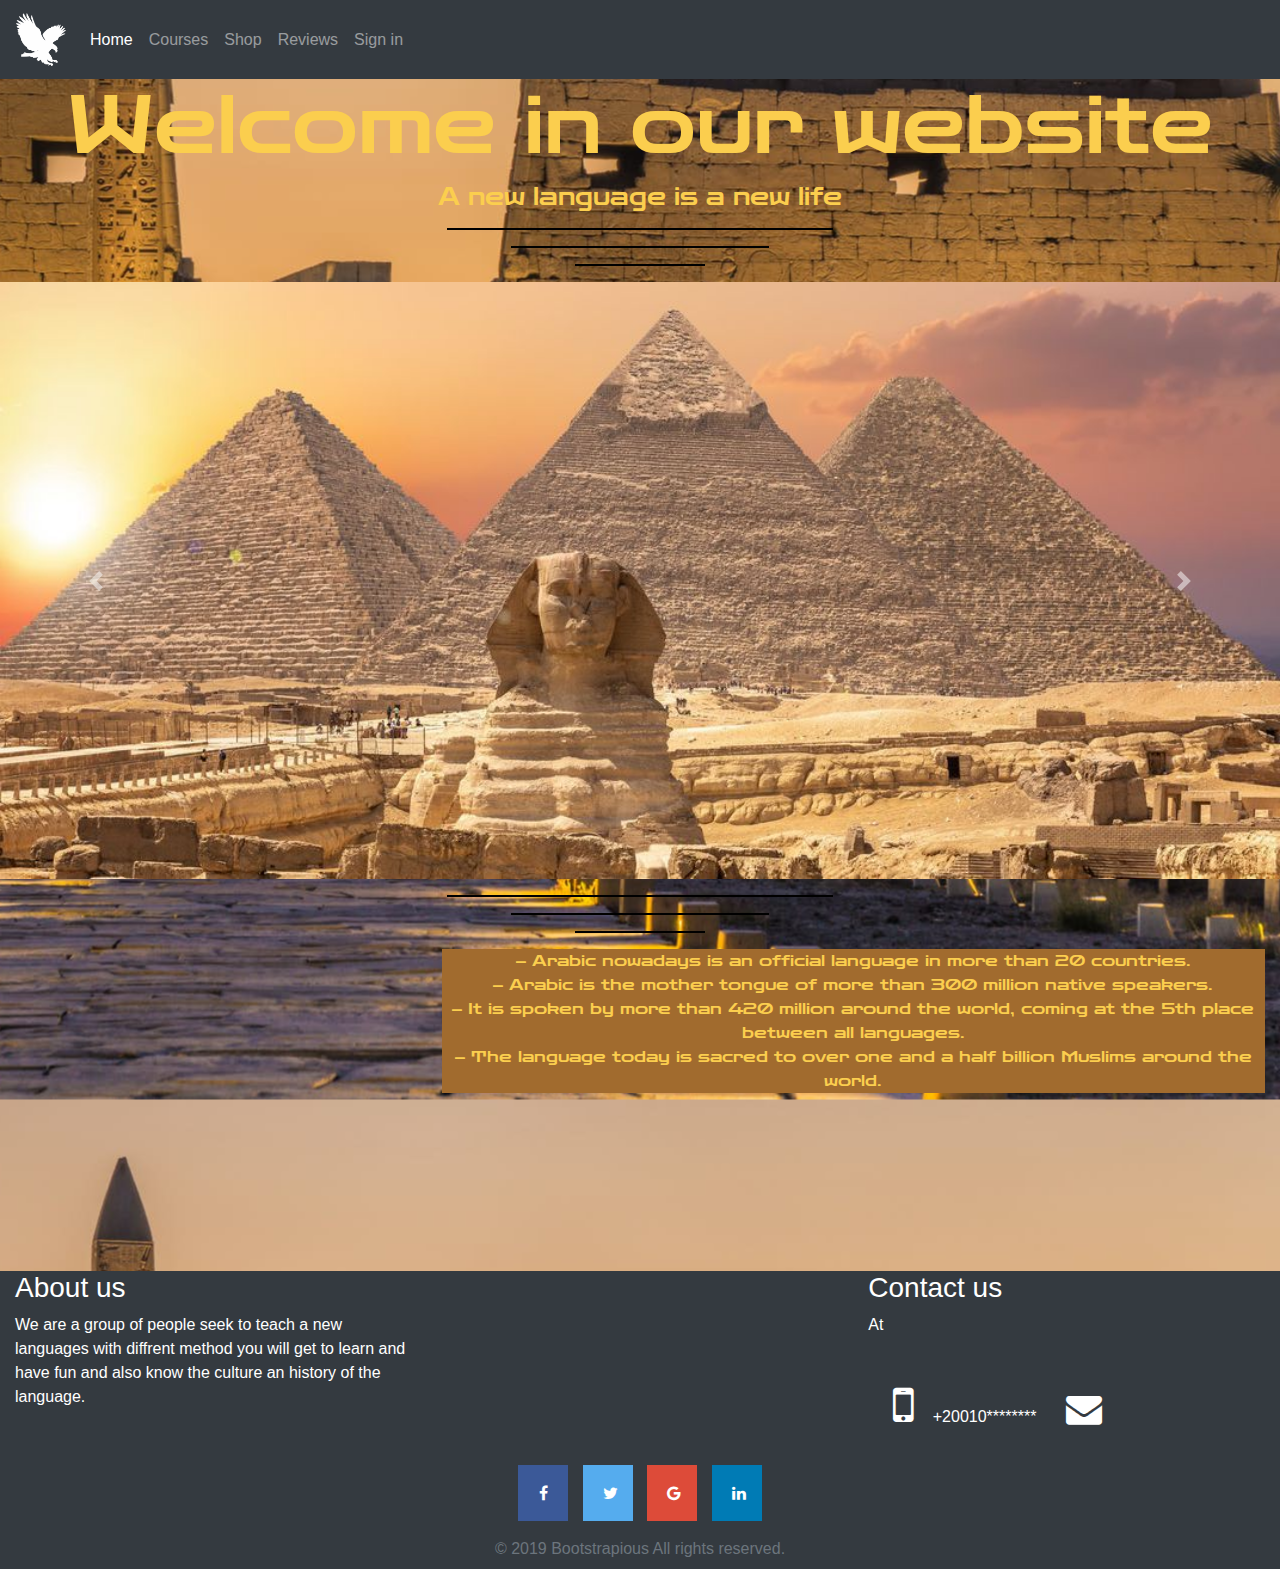
<file: Index.html>
<!DOCTYPE html>
<html lang="en">

<head>
    <meta charset="UTF-8">
    <meta http-equiv="X-UA-Compatible" content="IE=edge">
    <meta name="viewport" content="width=device-width, initial-scale=1.0">
    <link rel="shortout icon" type="image/x-icon" href="./images/logo.png">
    <link rel="stylesheet" href="./css/bootstrap.min.css">
    <link rel="stylesheet" href="./css/style.css">
    <link rel="preconnect" href="https://fonts.gstatic.com">
    <link href="https://fonts.googleapis.com/css2?family=Zen+Dots&display=swap" rel="stylesheet">
    <link rel="stylesheet" href="https://cdnjs.cloudflare.com/ajax/libs/font-awesome/4.7.0/css/font-awesome.min.css">

    <title>Learn</title>


</head>

<body>
    <nav class="navbar navbar-expand-lg navbar-dark bg-dark">
        <a class="navbar-brand" href="#"><img width="50px" src="./images/logo.png"></a>
        <button class="navbar-toggler" type="button" data-toggle="collapse" data-target="#navbarNavDropdown"
            aria-controls="navbarNavDropdown" aria-expanded="false" aria-label="Toggle navigation">
            <span class="navbar-toggler-icon"></span>
        </button>
        <div class="collapse navbar-collapse" id="navbarNavDropdown">
            <ul class="navbar-nav">
                <li class="nav-item active">
                    <a class="nav-link" href="#">Home <span class="sr-only">(current)</span></a>
                </li>
                <li class="nav-item">
                    <a class="nav-link" href="#">Courses</a>
                </li>
                <li class="nav-item">
                    <a class="nav-link" href="#">Shop</a>
                <li class="nav-item">
                    <a class="nav-link rev" href="#">Reviews</a>
                </li>
                </li>
                <li class="nav-item dropdown">
                    <a class="nav-link rev" href="sign_in.html">Sign in</a>
                </li>

            </ul>
        </div>
    </nav>
    <!-- Welcome qoute -->
    <header class="header">
        <h1>Welcome in our website</h1>
        <h4>A new language is a new life</h4>
        <hr style="width: 30%; border: 1px solid black;">
        <hr style="width: 20%; border: 1px solid black;">
        <hr style="width: 10%; border: 1px solid black;">

        <div id="carouselExampleFade" class="carousel slide carousel-fade" data-ride="carousel">
            <div class="carousel-inner">
                <div class="carousel-item active">
                    <img src="./images/1.jpg" class="d-block w-100" alt="...">
                </div>
                <div class="carousel-item">
                    <img src="./images/2.jpg" class="d-block w-100" alt="...">
                </div>
                <div class="carousel-item">
                    <img src="./images/header-19.jpg" class="d-block w-100" alt="...">
                </div>
            </div>
            <a class="carousel-control-prev" href="#carouselExampleFade" role="button" data-slide="prev">
                <span class="carousel-control-prev-icon" aria-hidden="true"></span>
                <span class="sr-only">Previous</span>
            </a>
            <a class="carousel-control-next" href="#carouselExampleFade" role="button" data-slide="next">
                <span class="carousel-control-next-icon" aria-hidden="true"></span>
                <span class="sr-only">Next</span>
            </a>
        </div>
    </header>
    <hr style="width: 30%; border: 1px solid black;">
    <hr style="width: 20%; border: 1px solid black;">
    <hr style="width: 10%; border: 1px solid black;">
    <section>
        <div class="container-fluid">
            <div class="row">
                <div class="col-md-4 col-sm-4">
                    <div>
                        <iframe width="560" height="315" src="https://www.youtube.com/embed/oNjVX5fjjl0"
                            title="YouTube video player" frameborder="0"
                            allow="accelerometer; autoplay; clipboard-write; encrypted-media; gyroscope; picture-in-picture"
                            allowfullscreen></iframe>
                    </div>

                </div>
                <div class="col-md-8 col-sm-4">
                    <div>
                        <p class="intro">– Arabic nowadays is an official language in more than 20 countries.
                            <br>
                            – Arabic is the mother tongue of more than 300 million native speakers.
                            <br>
                            – It is spoken by more than 420 million around the world, coming at the 5th place between
                            all
                            languages.
                            <br>
                            – The language today is sacred to over one and a half billion Muslims around the world.
                            <br>
                        </p>
                    </div>

                </div>
            </div>
        </div>

    </section>
    <FOOTER class="bg-dark ">
        <div class="container-fluid">
            <div class="row">
                <div class="col-md-4 col-sm-4">
                    <div>
                        <h3>About us</h3>
                        <p>
                            We are a group of people seek to teach a new languages with diffrent method you will get
                            to learn and have fun and also know the culture an history of the language.
                        </p>
                    </div>
                </div>
                <div class="col-md-4 col-sm-4">
                    <div>

                    </div>
                </div>
                <div class="col-md-4 col-sm-4">
                    <div class="aa">
                        <a href="Contact us.html" target="_blank">
                            <h3>Contact us</h3>
                        </a>
                        <p>At</p>
                        <a href="#" class="fa fa-mobile-phone" style="font-size: 48px;"></a>
                        <p class="number">+20010********</p>
                        <a href="mailto:support@certe.com" class="fa fa-envelope" style="font-size:36px"></a>

                    </div>
                </div>



            </div>
        </div>
        <div class="CR">
            <a href="https://www.facebook.com/" target="_blank" class="fa fa-facebook"></a>
            <a href="https://www.twitter.com/" target="_blank" class="fa fa-twitter"></a>
            <a href="https://www.google.com/" target="_blank" class="fa fa-google"></a>
            <a href="https://www.linkedin.com/" target="_blank" class="fa fa-linkedin"></a>

            <p class="text-muted mb-0 py-2 ">© 2019 Bootstrapious All rights reserved.</p>
        </div>

    </FOOTER>

    <!-- Bootstap Scripts -->
    <script src="./js/jquery-3.5.1.slim.min.js"></script>
    <script src="./js/popper.min.js"></script>
    <script src="./js/bootstrap.min.js"></script>


</body>

</html>
</file>
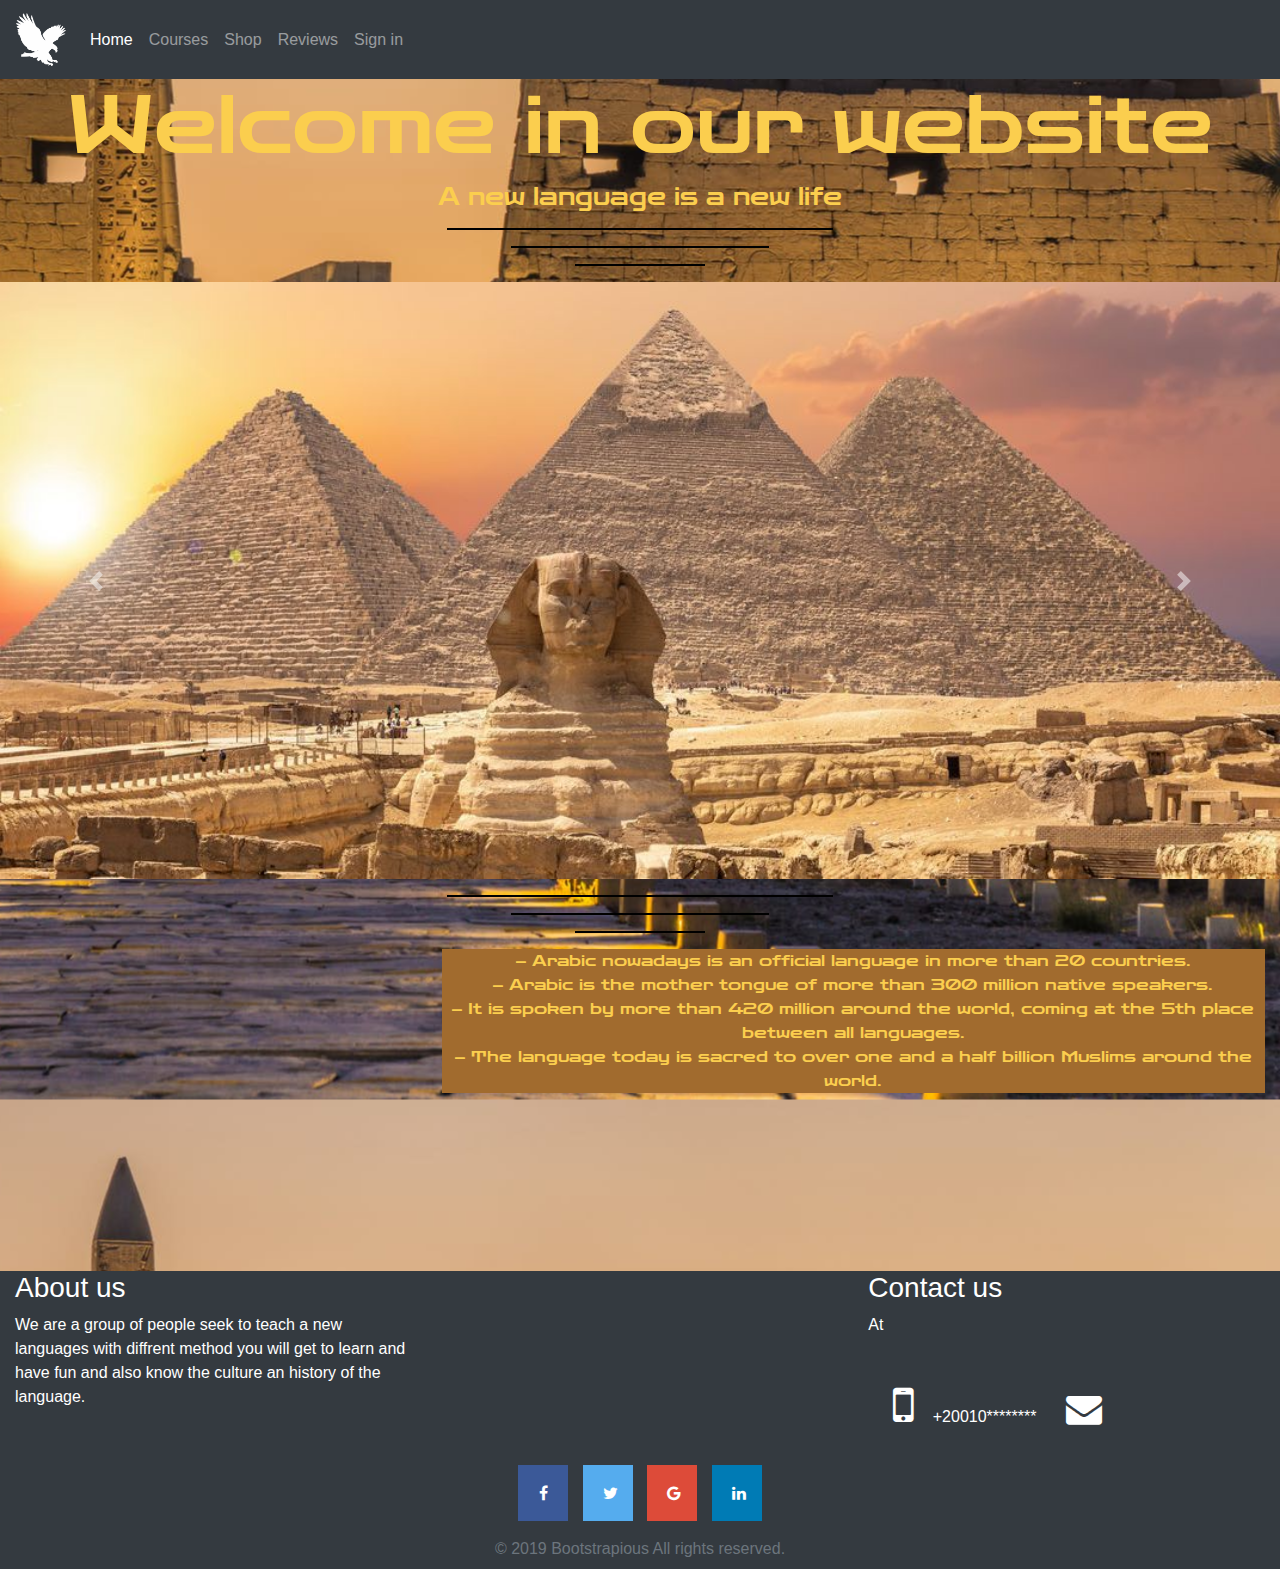
<file: index.html>
<!DOCTYPE html>
<html lang="en">

<head>
    <meta charset="UTF-8">
    <meta http-equiv="X-UA-Compatible" content="IE=edge">
    <meta name="viewport" content="width=device-width, initial-scale=1.0">
    <link rel="shortout icon" type="image/x-icon" href="./images/logo.png">
    <link rel="stylesheet" href="./css/bootstrap.min.css">
    <link rel="stylesheet" href="./css/style.css">
    <link rel="preconnect" href="https://fonts.gstatic.com">
    <link href="https://fonts.googleapis.com/css2?family=Zen+Dots&display=swap" rel="stylesheet">
    <link rel="stylesheet" href="https://cdnjs.cloudflare.com/ajax/libs/font-awesome/4.7.0/css/font-awesome.min.css">

    <title>Learn</title>


</head>

<body>
    <nav class="navbar navbar-expand-lg navbar-dark bg-dark">
        <a class="navbar-brand" href="#"><img width="50px" src="./images/logo.png"></a>
        <button class="navbar-toggler" type="button" data-toggle="collapse" data-target="#navbarNavDropdown"
            aria-controls="navbarNavDropdown" aria-expanded="false" aria-label="Toggle navigation">
            <span class="navbar-toggler-icon"></span>
        </button>
        <div class="collapse navbar-collapse" id="navbarNavDropdown">
            <ul class="navbar-nav">
                <li class="nav-item active">
                    <a class="nav-link" href="#">Home <span class="sr-only">(current)</span></a>
                </li>
                <li class="nav-item">
                    <a class="nav-link" href="#">Courses</a>
                </li>
                <li class="nav-item">
                    <a class="nav-link" href="#">Shop</a>
                <li class="nav-item">
                    <a class="nav-link rev" href="#">Reviews</a>
                </li>
                </li>
                <li class="nav-item dropdown">
                    <a class="nav-link rev" href="sign_in.html">Sign in</a>
                </li>

            </ul>
        </div>
    </nav>
    <!-- Welcome qoute -->
    <header class="header">
        <h1>Welcome in our website</h1>
        <h4>A new language is a new life</h4>
        <hr style="width: 30%; border: 1px solid black;">
        <hr style="width: 20%; border: 1px solid black;">
        <hr style="width: 10%; border: 1px solid black;">

        <div id="carouselExampleFade" class="carousel slide carousel-fade" data-ride="carousel">
            <div class="carousel-inner">
                <div class="carousel-item active">
                    <img src="./images/1.jpg" class="d-block w-100" alt="...">
                </div>
                <div class="carousel-item">
                    <img src="./images/2.jpg" class="d-block w-100" alt="...">
                </div>
                <div class="carousel-item">
                    <img src="./images/header-19.jpg" class="d-block w-100" alt="...">
                </div>
            </div>
            <a class="carousel-control-prev" href="#carouselExampleFade" role="button" data-slide="prev">
                <span class="carousel-control-prev-icon" aria-hidden="true"></span>
                <span class="sr-only">Previous</span>
            </a>
            <a class="carousel-control-next" href="#carouselExampleFade" role="button" data-slide="next">
                <span class="carousel-control-next-icon" aria-hidden="true"></span>
                <span class="sr-only">Next</span>
            </a>
        </div>
    </header>
    <hr style="width: 30%; border: 1px solid black;">
    <hr style="width: 20%; border: 1px solid black;">
    <hr style="width: 10%; border: 1px solid black;">
    <section>
        <div class="container-fluid">
            <div class="row">
                <div class="col-md-4 col-sm-4">
                    <div>
                        <iframe width="560" height="315" src="https://www.youtube.com/embed/oNjVX5fjjl0"
                            title="YouTube video player" frameborder="0"
                            allow="accelerometer; autoplay; clipboard-write; encrypted-media; gyroscope; picture-in-picture"
                            allowfullscreen></iframe>
                    </div>

                </div>
                <div class="col-md-8 col-sm-4">
                    <div>
                        <p class="intro">– Arabic nowadays is an official language in more than 20 countries.
                            <br>
                            – Arabic is the mother tongue of more than 300 million native speakers.
                            <br>
                            – It is spoken by more than 420 million around the world, coming at the 5th place between
                            all
                            languages.
                            <br>
                            – The language today is sacred to over one and a half billion Muslims around the world.
                            <br>
                        </p>
                    </div>

                </div>
            </div>
        </div>

    </section>
    <FOOTER class="bg-dark ">
        <div class="container-fluid">
            <div class="row">
                <div class="col-md-4 col-sm-4">
                    <div>
                        <h3>About us</h3>
                        <p>
                            We are a group of people seek to teach a new languages with diffrent method you will get
                            to learn and have fun and also know the culture an history of the language.
                        </p>
                    </div>
                </div>
                <div class="col-md-4 col-sm-4">
                    <div>

                    </div>
                </div>
                <div class="col-md-4 col-sm-4">
                    <div class="aa">
                        <a href="Contact us.html" target="_blank">
                            <h3>Contact us</h3>
                        </a>
                        <p>At</p>
                        <a href="#" class="fa fa-mobile-phone" style="font-size: 48px;"></a>
                        <p class="number">+20010********</p>
                        <a href="mailto:support@certe.com" class="fa fa-envelope" style="font-size:36px"></a>

                    </div>
                </div>



            </div>
        </div>
        <div class="CR">
            <a href="https://www.facebook.com/" target="_blank" class="fa fa-facebook"></a>
            <a href="https://www.twitter.com/" target="_blank" class="fa fa-twitter"></a>
            <a href="https://www.google.com/" target="_blank" class="fa fa-google"></a>
            <a href="https://www.linkedin.com/" target="_blank" class="fa fa-linkedin"></a>

            <p class="text-muted mb-0 py-2 ">© 2019 Bootstrapious All rights reserved.</p>
        </div>

    </FOOTER>

    <!-- Bootstap Scripts -->
    <script src="./js/jquery-3.5.1.slim.min.js"></script>
    <script src="./js/popper.min.js"></script>
    <script src="./js/bootstrap.min.js"></script>


</body>

</html>
</file>
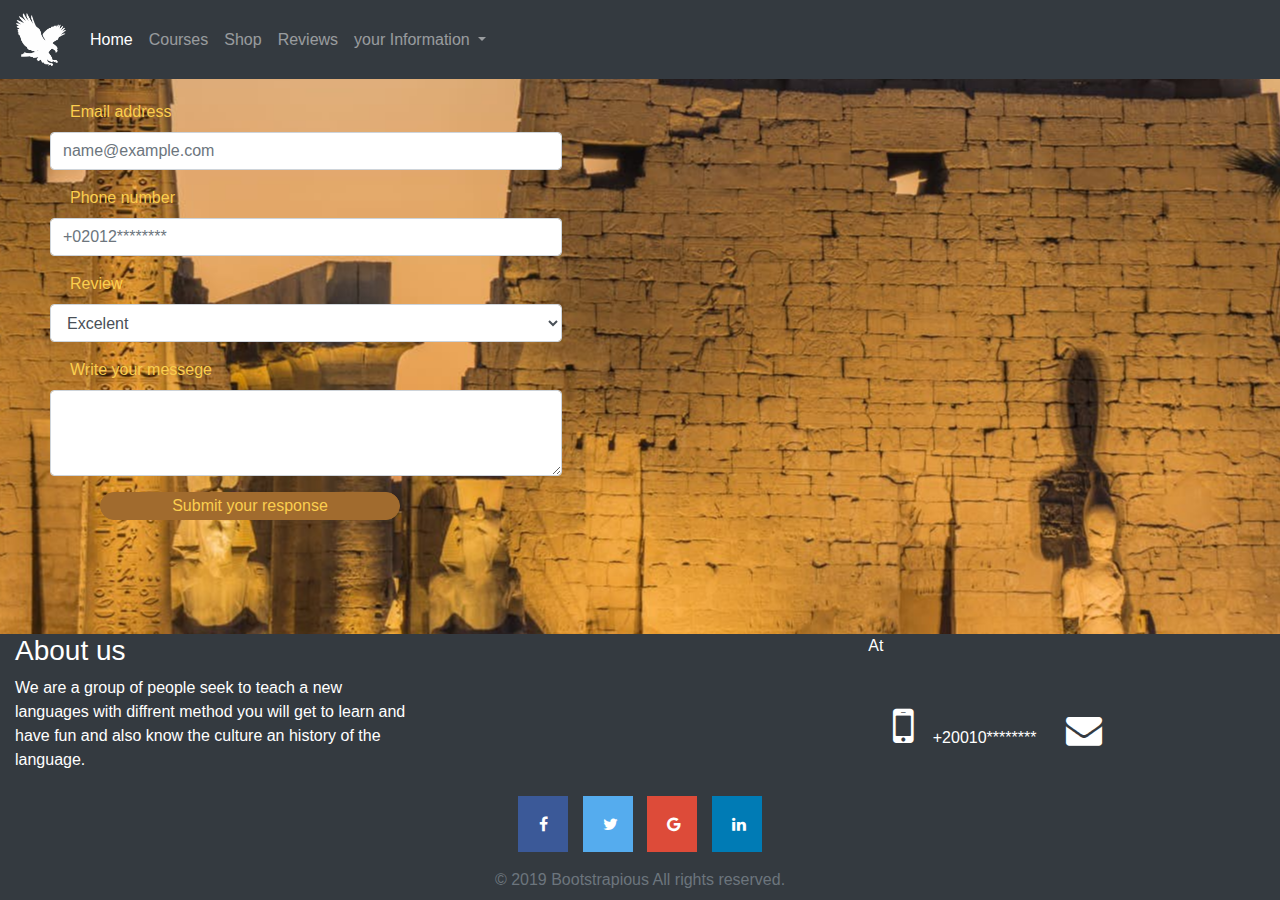
<file: Contact us.html>
<!DOCTYPE html>
<html lang="en">

<head>
    <meta charset="UTF-8">
    <meta http-equiv="X-UA-Compatible" content="IE=edge">
    <meta name="viewport" content="width=device-width, initial-scale=1.0">
    <link rel="shortout icon" type="image/x-icon" href="./images/logo.png">
    <link rel="stylesheet" href="./css/bootstrap.min.css">
    <link rel="stylesheet" href="./css/style.css">
    <link rel="preconnect" href="https://fonts.gstatic.com">
    <link href="https://fonts.googleapis.com/css2?family=Zen+Dots&display=swap" rel="stylesheet">
    <link rel="stylesheet" href="https://cdnjs.cloudflare.com/ajax/libs/font-awesome/4.7.0/css/font-awesome.min.css">

    <title>Contact us</title>

    <style>

    </style>
</head>

<body>
    <nav class="navbar navbar-expand-lg navbar-dark bg-dark">
        <a class="navbar-brand" href="#"><img width="50px" src="./images/logo.png"></a>
        <button class="navbar-toggler" type="button" data-toggle="collapse" data-target="#navbarNavDropdown"
            aria-controls="navbarNavDropdown" aria-expanded="false" aria-label="Toggle navigation">
            <span class="navbar-toggler-icon"></span>
        </button>
        <div class="collapse navbar-collapse" id="navbarNavDropdown">
            <ul class="navbar-nav">
                <li class="nav-item active">
                    <a class="nav-link" href="Home.html">Home <span class="sr-only">(current)</span></a>
                </li>
                <li class="nav-item">
                    <a class="nav-link" href="#">Courses</a>
                </li>
                <li class="nav-item">
                    <a class="nav-link" href="#">Shop</a>
                <li class="nav-item">
                    <a class="nav-link rev" href="#">Reviews</a>
                </li>
                </li>
                <li class="nav-item dropdown">
                    <a class="nav-link dropdown-toggle" href="#" id="navbarDropdownMenuLink" role="button"
                        data-toggle="dropdown" aria-haspopup="true" aria-expanded="false">
                        your Information
                    </a>
                    <div class="dropdown-menu" aria-labelledby="navbarDropdownMenuLink">
                        <label> User Name</label> <br>
                        <Label>Account</Label>
                        <a class="dropdown-item" href="#">log out</a>
                    </div>
                </li>

            </ul>
        </div>
    </nav>
    <!-- Welcome qoute -->
    <header>
        <form class="contact">
            <div class="form-group">
                <label for="exampleFormControlInput1">Email address</label>
                <input type="email" class="form-control" id="exampleFormControlInput1" placeholder="name@example.com">
            </div>
            <div class="form-group">
                <label for="exampleFormControlInput1">Phone number</label>
                <input type="text" class="form-control" id="exampleFormControlInput1" placeholder="+02012********">
            </div>
            <div class="form-group">
                <label for="exampleFormControlSelect1">Review</label>
                <select class="form-control" id="exampleFormControlSelect1">
                    <option>Excelent</option>
                    <option>V.good</option>
                    <option>good</option>
                    <option>bad</option>
                    <option>V.bad</option>
                </select>
            </div>
            <div class="form-group">
                <label for="exampleFormControlTextarea1">Write your messege</label>
                <textarea class="form-control" id="exampleFormControlTextarea1" rows="3"></textarea>
            </div>

             <button class="button"> <a href="thank you.html" target="_blank">Submit your response </a></button>
    </header>
    <FOOTER class="bg-dark FOOTER ">
        <div class="container-fluid">
            <div class="row">
                <div class="col-md-4 col-sm-4">
                    <div>
                        <h3>About us</h3>
                        <p>
                            We are a group of people seek to teach a new languages with diffrent method you will get
                            to learn and have fun and also know the culture an history of the language.
                        </p>
                    </div>
                </div>
                <div class="col-md-4 col-sm-4">
                    <div>

                    </div>
                </div>
                <div class="col-md-4 col-sm-4">
                    <div class="aa">
                        <a href="#">
                            <a href="Contact us.html" target="_blank">
                            </a>
                            <p>At</p>
                            <a href="#" class="fa fa-mobile-phone" style="font-size: 48px;"></a>
                            <p class="number">+20010********</p>
                            <a href="mailto:support@certe.com" class="fa fa-envelope" style="font-size:36px"></a>

                    </div>
                </div>



            </div>
        </div>
        <div class="CR">
            <a href="https://www.facebook.com/" target="_blank" class="fa fa-facebook"></a>
            <a href="https://www.twitter.com/" target="_blank" class="fa fa-twitter"></a>
            <a href="https://www.google.com/" target="_blank" class="fa fa-google"></a>
            <a href="https://www.linkedin.com/" target="_blank" class="fa fa-linkedin"></a>

            <p class="text-muted mb-0 py-2 ">© 2019 Bootstrapious All rights reserved.</p>
        </div>

    </FOOTER>

    <!-- Bootstap Scripts -->
    <script src="./js/jquery-3.5.1.slim.min.js"></script>
    <script src="./js/popper.min.js"></script>
    <script src="./js/bootstrap.min.js"></script>


</body>

</html>
</file>
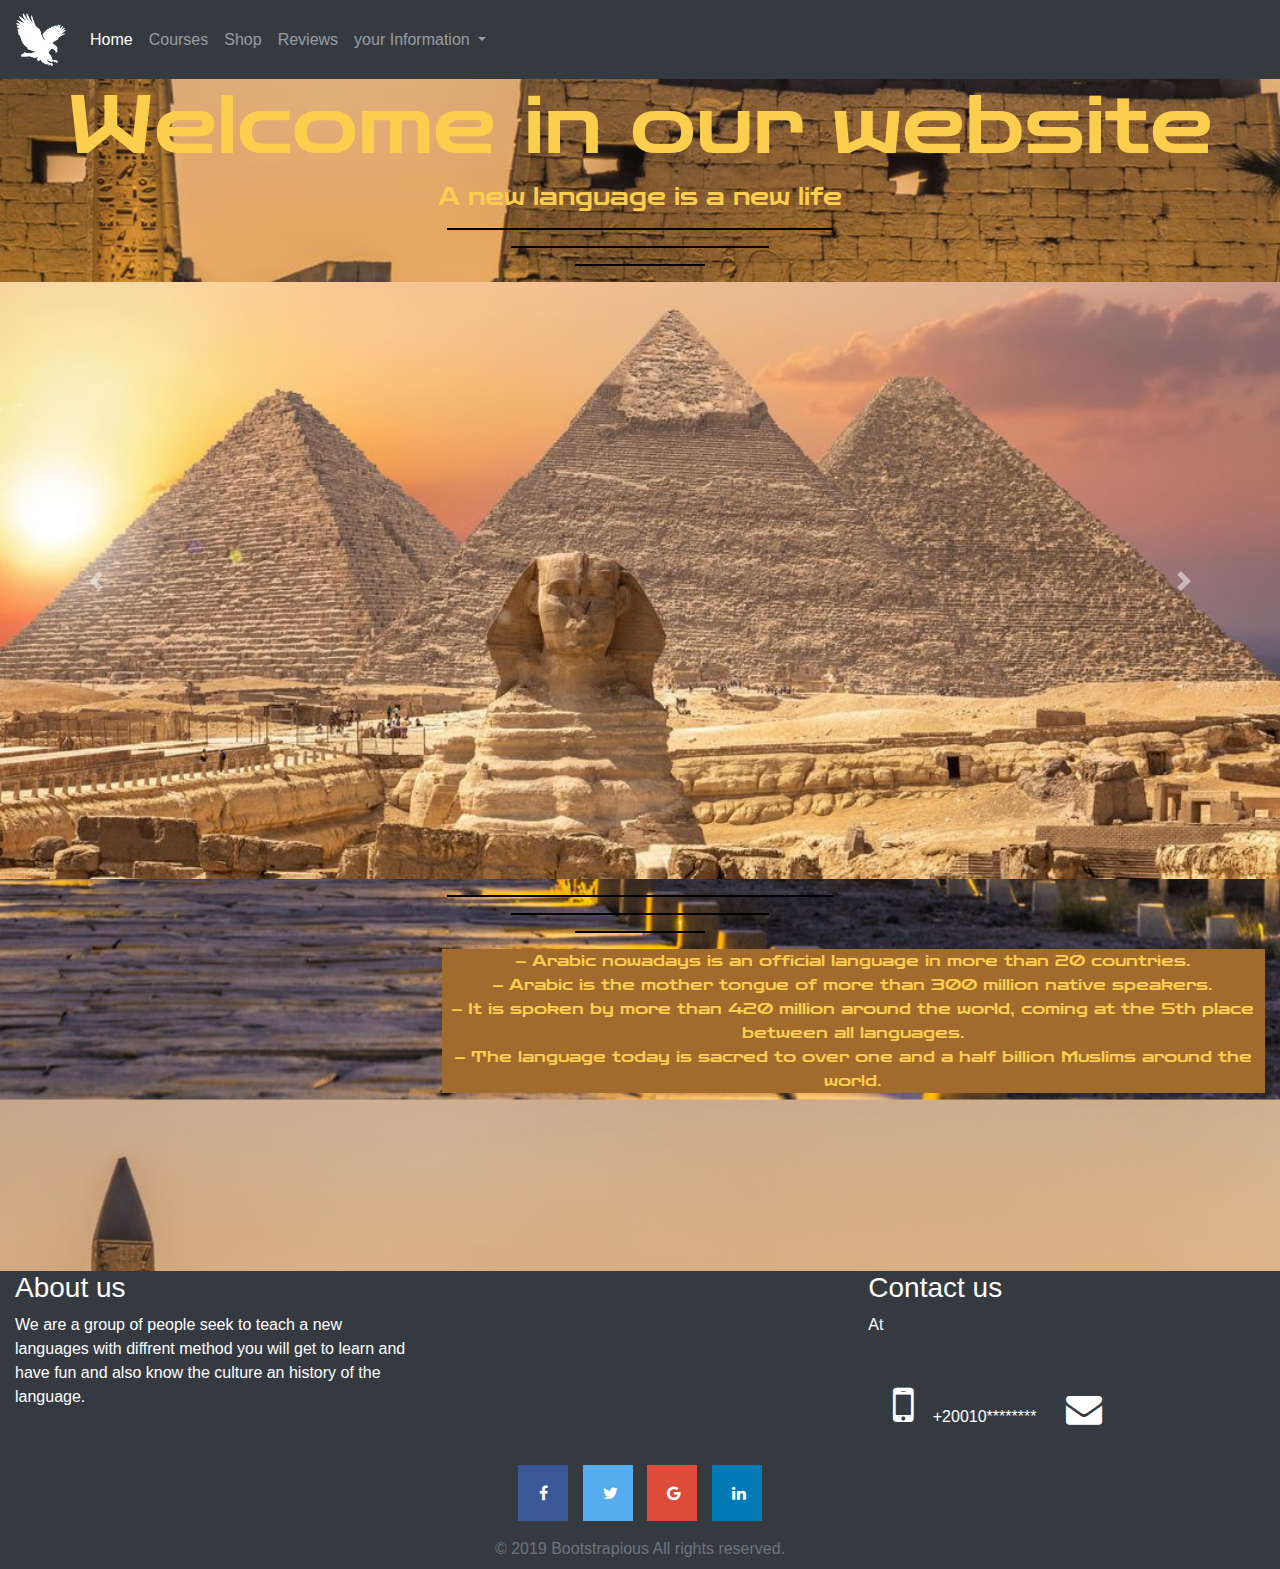
<file: Home.html>
<!DOCTYPE html>
<html lang="en">

<head>
    <meta charset="UTF-8">
    <meta http-equiv="X-UA-Compatible" content="IE=edge">
    <meta name="viewport" content="width=device-width, initial-scale=1.0">
    <link rel="shortout icon" type="image/x-icon" href="./images/logo.png">
    <link rel="stylesheet" href="./css/bootstrap.min.css">
    <link rel="stylesheet" href="./css/style.css">
    <link rel="preconnect" href="https://fonts.gstatic.com">
    <link href="https://fonts.googleapis.com/css2?family=Zen+Dots&display=swap" rel="stylesheet">
    <link rel="stylesheet" href="https://cdnjs.cloudflare.com/ajax/libs/font-awesome/4.7.0/css/font-awesome.min.css">
    <title>Learn</title>

    <style>

    </style>
</head>

<body>
    <nav class="navbar navbar-expand-lg navbar-dark bg-dark">
        <a class="navbar-brand" href="#"><img width="50px" src="./images/logo.png"></a>
        <button class="navbar-toggler" type="button" data-toggle="collapse" data-target="#navbarNavDropdown"
            aria-controls="navbarNavDropdown" aria-expanded="false" aria-label="Toggle navigation">
            <span class="navbar-toggler-icon"></span>
        </button>
        <div class="collapse navbar-collapse" id="navbarNavDropdown">
            <ul class="navbar-nav">
                <li class="nav-item active">
                    <a class="nav-link" href="#">Home <span class="sr-only">(current)</span></a>
                </li>
                <li class="nav-item">
                    <a class="nav-link" href="#">Courses</a>
                </li>
                <li class="nav-item">
                    <a class="nav-link" href="#">Shop</a>
                <li class="nav-item">
                    <a class="nav-link rev" href="">Reviews</a>
                </li>
                </li>
                <li class="nav-item dropdown">
                    <a class="nav-link dropdown-toggle" href="#" id="navbarDropdownMenuLink" role="button"
                        data-toggle="dropdown" aria-haspopup="true" aria-expanded="false">
                        your Information
                    </a>
                    <div class="dropdown-menu" aria-labelledby="navbarDropdownMenuLink">
                        <label> User Name</label> <br>
                        <Label>Account</Label>
                        <a class="dropdown-item" href="#">Progress</a>
                        <a class="dropdown-item" href="sign_in.html">log out</a>
                    </div>
                </li>

            </ul>
        </div>
    </nav>
    <!-- Welcome qoute -->
    <header class="header">
        <h1>Welcome in our website</h1>
        <h4>A new language is a new life</h4>
        <hr style="width: 30%; border: 1px solid black;">
        <hr style="width: 20%; border: 1px solid black;">
        <hr style="width: 10%; border: 1px solid black;">

        <div id="carouselExampleFade" class="carousel slide carousel-fade " data-ride="carousel">
            <div class="carousel-inner">
                <div class="carousel-item active">
                    <img src="./images/1.jpg" class="d-block w-100 " alt="...">
                </div>
                <div class="carousel-item">
                    <img src="./images/2.jpg" class="d-block w-100 " alt="...">
                </div>
                <div class="carousel-item">
                    <img src="./images/header-19.jpg" class="d-block w-100 " alt="...">
                </div>
            </div>
            <a class="carousel-control-prev" href="#carouselExampleFade" role="button" data-slide="prev">
                <span class="carousel-control-prev-icon" aria-hidden="true"></span>
                <span class="sr-only">Previous</span>
            </a>
            <a class="carousel-control-next" href="#carouselExampleFade" role="button" data-slide="next">
                <span class="carousel-control-next-icon" aria-hidden="true"></span>
                <span class="sr-only">Next</span>
            </a>
        </div>
    </header>
    <hr style="width: 30%; border: 1px solid black;">
    <hr style="width: 20%; border: 1px solid black;">
    <hr style="width: 10%; border: 1px solid black;">
    <section>
        <div class="container-fluid">
            <div class="row">
                <div class="col-md-4 col-sm-4">
                    <div>
                        <iframe width="560" height="315" src="https://www.youtube.com/embed/oNjVX5fjjl0"
                            title="YouTube video player" frameborder="0"
                            allow="accelerometer; autoplay; clipboard-write; encrypted-media; gyroscope; picture-in-picture"
                            allowfullscreen></iframe>
                    </div>

                </div>
                <div class="col-md-8 col-sm-4">
                    <div>
                        <p class="intro">– Arabic nowadays is an official language in more than 20 countries.
                            <br>
                            – Arabic is the mother tongue of more than 300 million native speakers.
                            <br>
                            – It is spoken by more than 420 million around the world, coming at the 5th place between
                            all
                            languages.
                            <br>
                            – The language today is sacred to over one and a half billion Muslims around the world.
                            <br>
                        </p>
                    </div>

                </div>
            </div>
        </div>

    </section>

    <FOOTER class="bg-dark ">
        <div class="container-fluid">
            <div class="row">
                <div class="col-md-4 col-sm-4">
                    <div>
                        <h3>About us</h3>
                        <p>
                            We are a group of people seek to teach a new languages with diffrent method you will get
                            to learn and have fun and also know the culture an history of the language.
                        </p>
                    </div>
                </div>
                <div class="col-md-4 col-sm-4">
                    <div>

                    </div>
                </div>
                <div class="col-md-4 col-sm-4">
                    <div class="aa">
                        <a href="Contact us.html" target="_blank">
                            <h3>Contact us</h3>
                        </a>
                        <p>At</p>
                        <a href="#" class="fa fa-mobile-phone" style="font-size: 48px;"></a>
                        <p class="number">+20010********</p>
                        <a href="mailto:support@certe.com" class="fa fa-envelope" style="font-size:36px"></a>

                    </div>
                </div>



            </div>
        </div>
        <div class="CR">
            <a href="https://www.facebook.com/" target="_blank" class="fa fa-facebook"></a>
            <a href="https://www.twitter.com/" target="_blank" class="fa fa-twitter"></a>
            <a href="https://www.google.com/" target="_blank" class="fa fa-google"></a>
            <a href="https://www.linkedin.com/" target="_blank" class="fa fa-linkedin"></a>

            <p class="text-muted mb-0 py-2 ">© 2019 Bootstrapious All rights reserved.</p>
        </div>

    </FOOTER>

    <!-- Bootstap Scripts -->
    <script src="./js/jquery-3.5.1.slim.min.js"></script>
    <script src="./js/popper.min.js"></script>
    <script src="./js/bootstrap.min.js"></script>


</body>

</html>
</file>
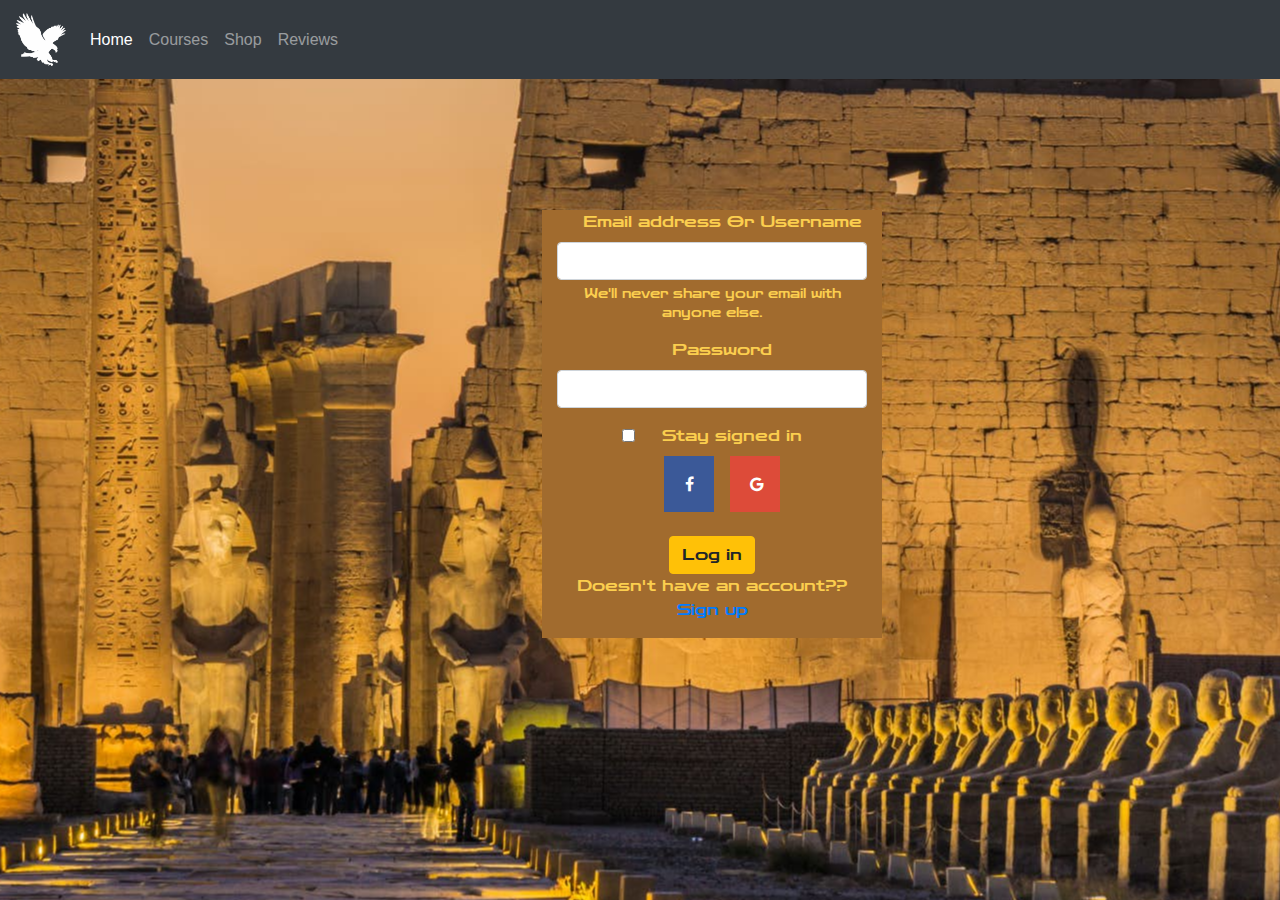
<file: sign_in.html>
<!DOCTYPE html>
<html lang="en">

<head>
    <meta charset="UTF-8">
    <meta http-equiv="X-UA-Compatible" content="IE=edge">
    <meta name="viewport" content="width=device-width, initial-scale=1.0">
    <link rel="shortout icon" type="image/x-icon" href="./images/logo.png">
    <link rel="stylesheet" href="./css/bootstrap.min.css">
    <link rel="stylesheet" href="./css/style.css">
    <link rel="preconnect" href="https://fonts.gstatic.com">
    <link href="https://fonts.googleapis.com/css2?family=Zen+Dots&display=swap" rel="stylesheet">
    <link rel="stylesheet" href="https://cdnjs.cloudflare.com/ajax/libs/font-awesome/4.7.0/css/font-awesome.min.css">

    <title>Sign in</title>
</head>

<body>

    <nav class="navbar navbar-expand-lg navbar-dark bg-dark">
        <a class="navbar-brand" href="#"><img width="50px" src="./images/logo.png"></a>
        <button class="navbar-toggler" type="button" data-toggle="collapse" data-target="#navbarNavDropdown"
            aria-controls="navbarNavDropdown" aria-expanded="false" aria-label="Toggle navigation">
            <span class="navbar-toggler-icon"></span>
        </button>
        <div class="collapse navbar-collapse" id="navbarNavDropdown">
            <ul class="navbar-nav">
                <li class="nav-item active">
                    <a class="nav-link" href="Index.html">Home <span class="sr-only">(current)</span></a>
                </li>
                <li class="nav-item">
                    <a class="nav-link" href="#">Courses</a>
                </li>
                <li class="nav-item">
                    <a class="nav-link" href="#">Shop</a>
                <li class="nav-item">
                    <a class="nav-link rev" href="#">Reviews</a>
                </li>
                </li>
            </ul>
        </div>
    </nav>

    <section class="sign_in">
        <div class="container">
            <div class="row">
                <div class="col-lg-12 form">
                    <form>
                        <div class="form-group ">
                            <label for="exampleInputEmail1">Email address Or Username</label>
                            <input type="email" class="form-control" id="exampleInputEmail1"
                                aria-describedby="emailHelp">
                            <small id="emailHelp" class="form-text text-">We'll never share your email with anyone
                                else.</small>
                        </div>
                        <div class="form-group">
                            <label for="exampleInputPassword1">Password</label>
                            <input type="password" class="form-control" id="exampleInputPassword1">
                        </div>
                        <div class="form-group form-check">
                            <input type="checkbox" class="form-check-input" id="exampleCheck1">
                            <label class="form-check-label" for="exampleCheck1">Stay signed in</label> <br>

                            <a href="https://www.facebook.com/" target="_blank" class="fa fa-facebook"></a>
                            <a href="https://www.google.com/" target="_blank" class="fa fa-google"></a>

                        </div>

                    </form>
                    <a href="Home.html"> <button type="submit" class="btn btn-warning ">Log
                            in</button></a>
                    <p>Doesn't have an account?? <a href="">Sign up</a></p>
                </div>
            </div>
        </div>

    </section>
    <FOOTER>

    </FOOTER>

    <!-- Bootstap Scripts -->
    <script src="./js/jquery-3.5.1.slim.min.js"></script>
    <script src="./js/popper.min.js"></script>
    <script src="./js/bootstrap.min.js"></script>


</body>

</html>
</file>
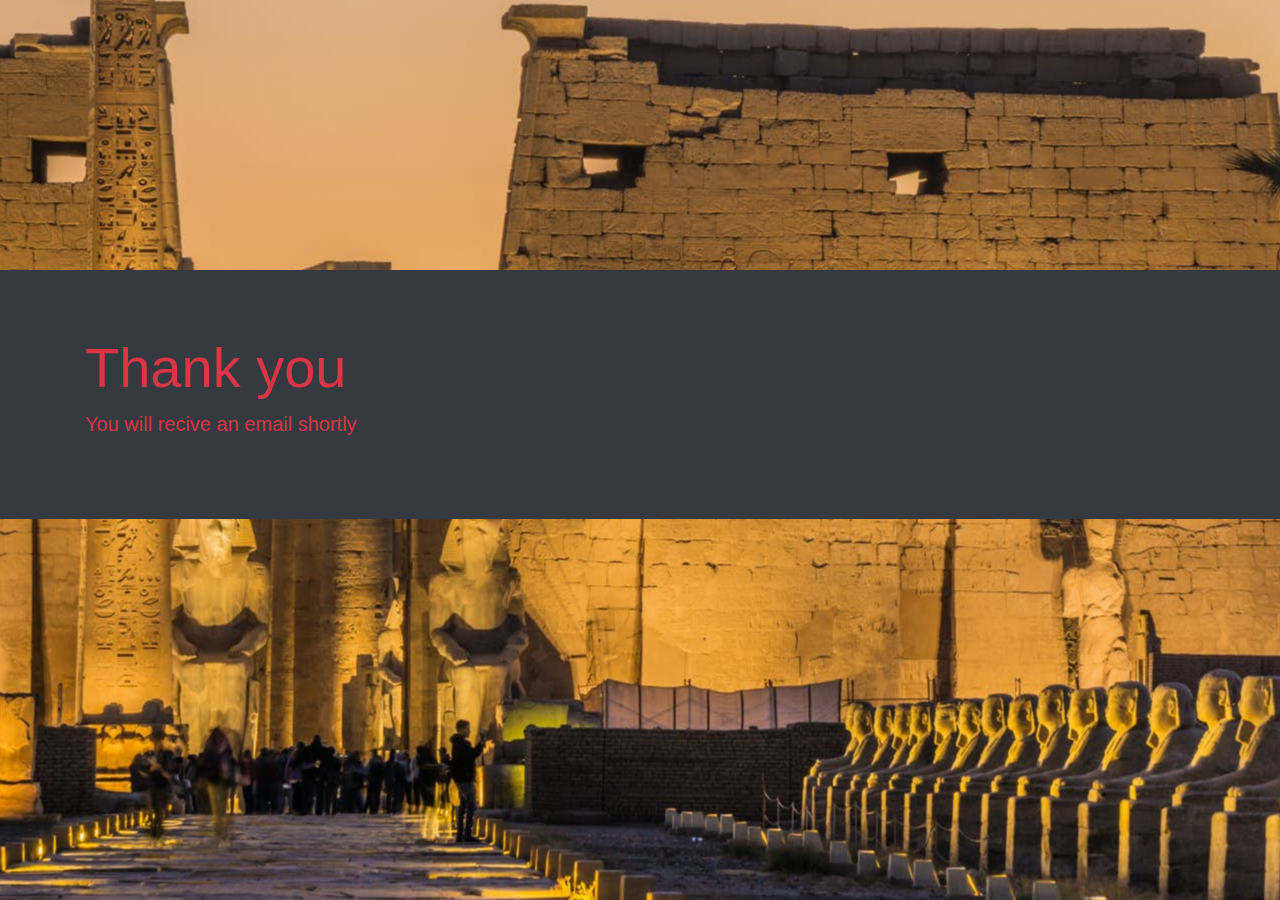
<file: thank you.html>
<!DOCTYPE html>
<html lang="en">

<head>
    <meta charset="UTF-8">
    <meta http-equiv="X-UA-Compatible" content="IE=edge">
    <meta name="viewport" content="width=device-width, initial-scale=1.0">
    <link rel="shortout icon" type="image/x-icon" href="./images/logo.png">
    <link rel="stylesheet" href="./css/bootstrap.min.css">
    <link rel="stylesheet" href="./css/style.css">
    <link rel="preconnect" href="https://fonts.gstatic.com">
    <link href="https://fonts.googleapis.com/css2?family=Zen+Dots&display=swap" rel="stylesheet">
    <link rel="stylesheet" href="https://cdnjs.cloudflare.com/ajax/libs/font-awesome/4.7.0/css/font-awesome.min.css">

    <title>Sign in</title>
</head>

<body>

    <div class="jumbotron jumbotron-fluid bg-dark text-danger thankyou">
        <div class="container ">
            <h1 class="display-4">Thank you</h1>
            <p class="lead">You will recive an email shortly</p>
        </div>
    </div>
        <!-- Bootstap Scripts -->
        <script src="./js/jquery-3.5.1.slim.min.js"></script>
        <script src="./js/popper.min.js"></script>
        <script src="./js/bootstrap.min.js"></script>


</body>

</html>
</file>
<file: css/style.css>
body {
    background-image: url(../images/19e21d328924e00b3d35b92fc9f380ac-luxor-temple.jpg);
    width: 100%;
    height: 900px;
    background-position: center;

}

.header {
    font-family: 'Zen Dots', cursive;
    text-align: center;
    color: #fbce4e;
    font-size: 60%;
}

.header h1 {
    font-size: 80px;
}

.intro {
    background-color: #a16b2e;
    font-family: 'Zen Dots', cursive;
    text-align: center;
    color: #fbce4e;
}

.sign_in {
    position: absolute;
    left: 40%;
    top: 20%;
    padding: 30px;
    text-align: center;
    width: 400px;
    font-family: 'Zen Dots', cursive;
    color: #fbce4e;
}

.form {
    background-color: #a16b2e;
    width: 600px;
    /* height: 400px; */
}

footer {
    width: 100%;
    color: white;
}

footer a {
    color: white;
    text-decoration: none;
}

footer a:hover {
    text-decoration: none;
}

.FOOTER {
    width: 100%;
    position: absolute;
    bottom: 0px;
}

label {
    margin-left: 20px;
}

.CR {
    text-align: center;
}

/* Social media icons */
.fa {
    padding: 20px;
    font-size: 30px;
    width: 50px;
    text-align: center;
    text-decoration: none;
    margin: 8px 5px;
}

.fa:hover {
    opacity: 0.7;
}

.fa-facebook {
    background: #3B5998;
    color: white;
}

.fa-twitter {
    background: #55ACEE;
    color: white;
}

.fa-google {
    background: #dd4b39;
    color: white;
}

.fa-linkedin {
    background: #007bb5;
    color: white;
}

.number {
    display: inline;
}

.contact {
    color: #fbce4e;
    width: 40%;
    position: absolute;
    top: 100px;
    left: 50px;
}

.submit {
    color: #fbce4e;
    background-color: #a16b2e;
    border-radius: 30px;
    border: 1px solid #a16b2e;
}

.button{
    position: absolute;
     top: 100%;
     color: #fbce4e;
     background-color: #a16b2e;
     border-radius: 30px;
     border: 1px solid #a16b2e;
     margin-left: 50px;
     width: 300px;
}
.button a{
    text-decoration: none;
    color: #fbce4e;

}
.button a:hover{
    text-decoration: none;
    color: #fbce4e;

}
.thankyou{
    position: absolute;
    top: 30%;
    width: 100%;
    
}
</file>
